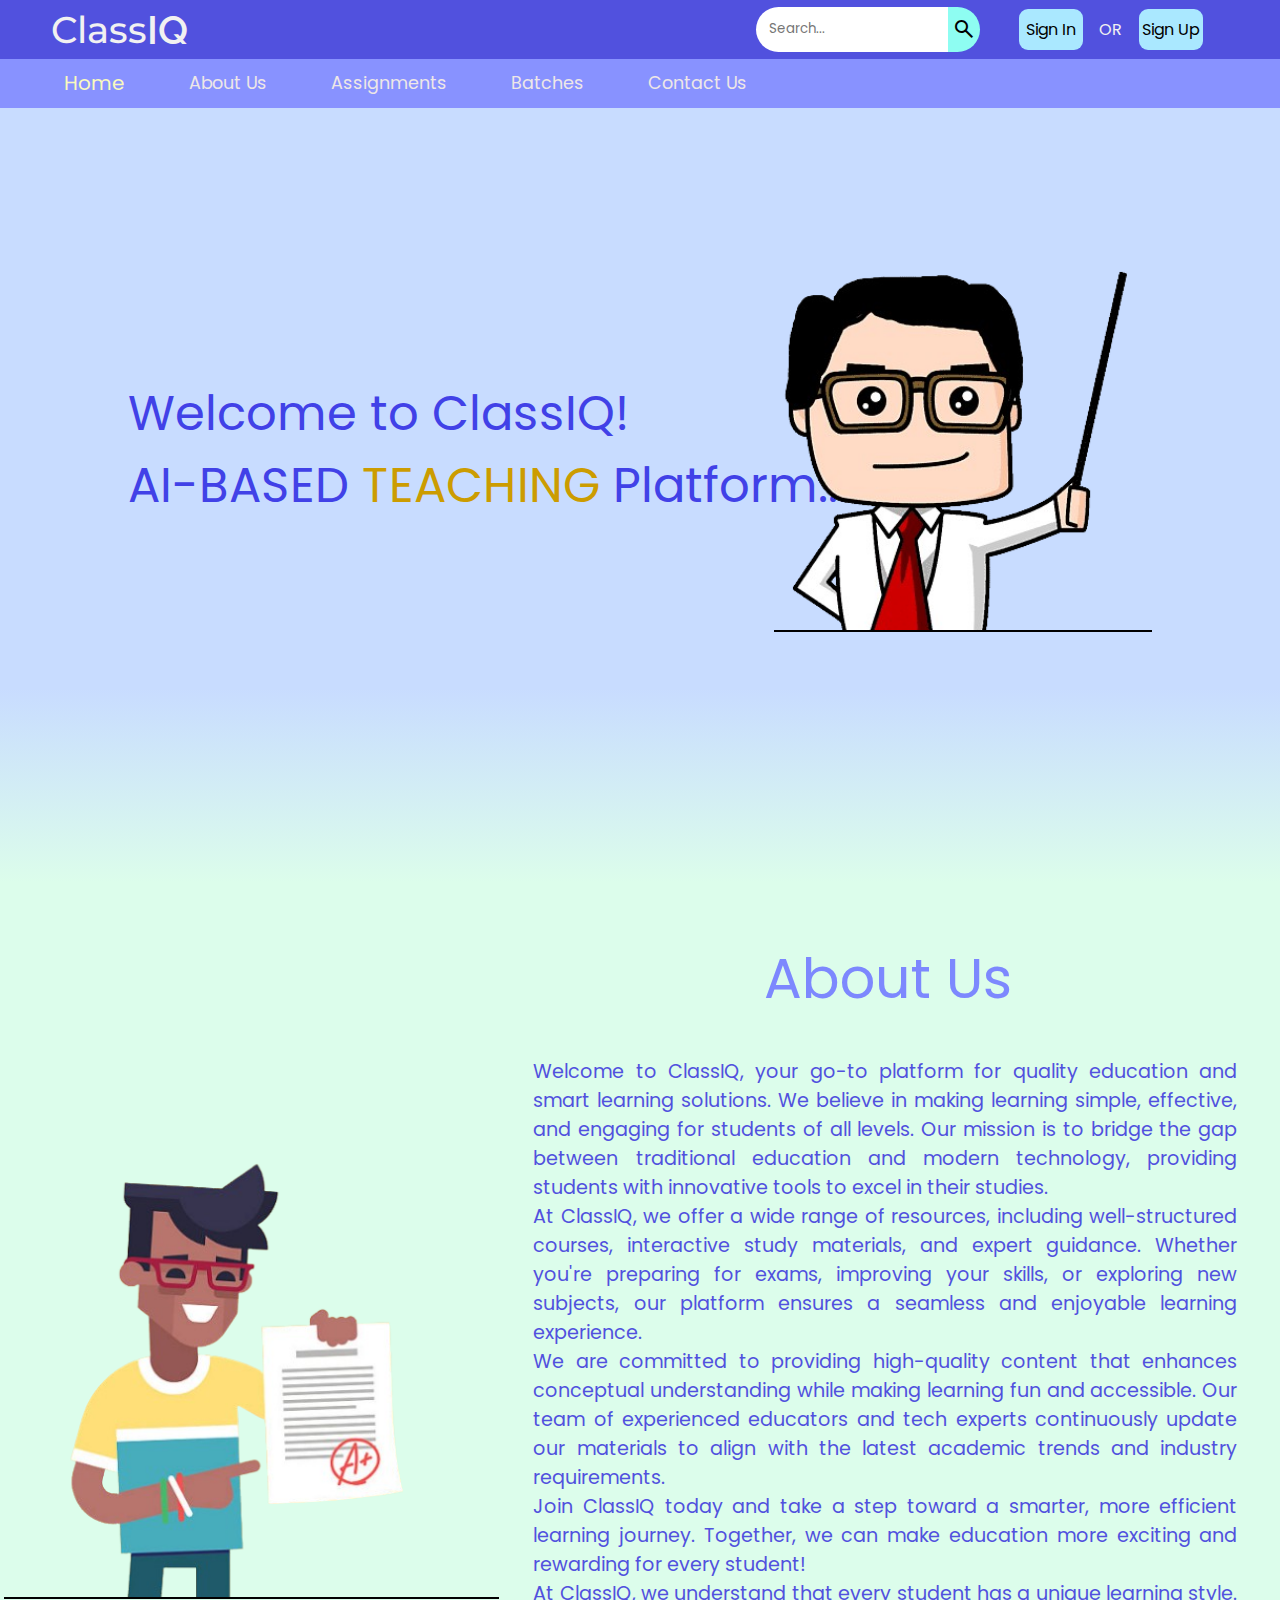
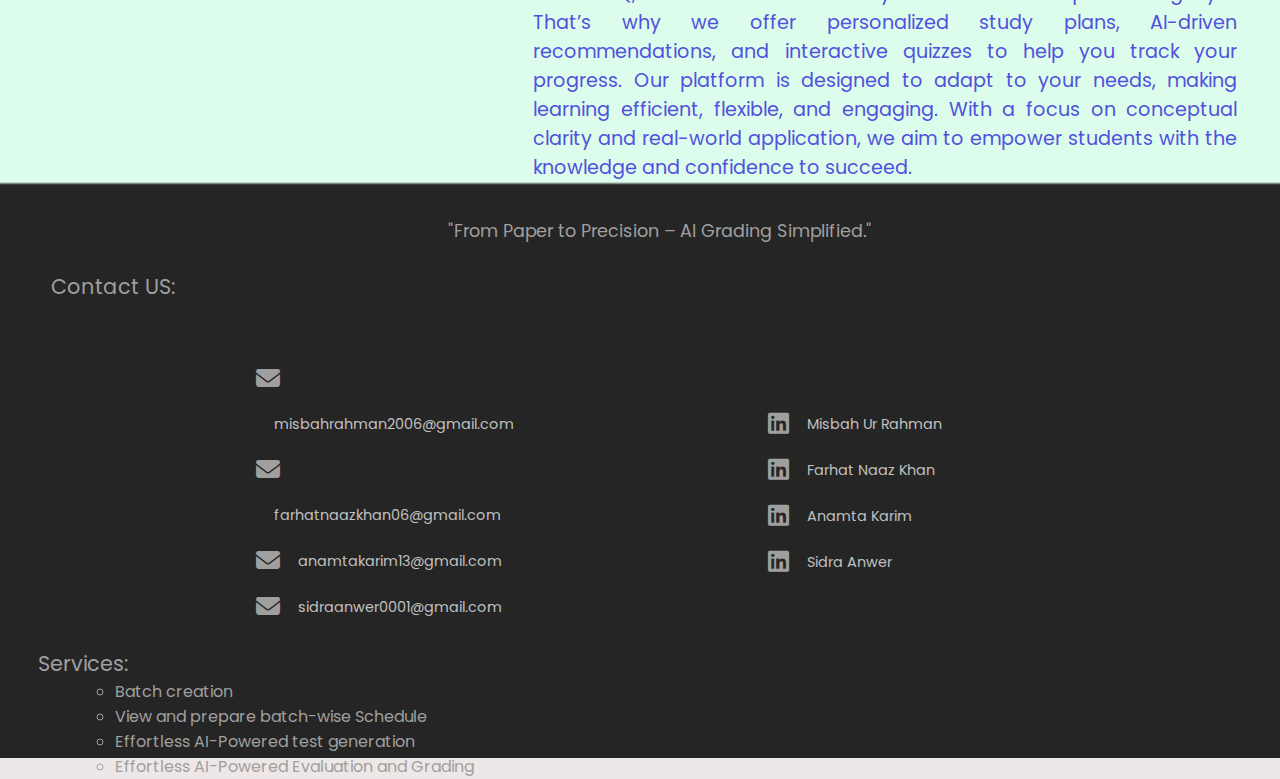
<file: index.html>
<!DOCTYPE html>
<html lang="en">
<head>
    <meta charset="UTF-8">
    <meta name="viewport" content="width=device-width, initial-scale=1.0">
    <title>ClassIQ</title>
    <link rel="stylesheet" href="home.css"> 
    
    <link rel="stylesheet" href="https://fonts.googleapis.com/css2?family=Material+Symbols+Outlined:opsz,wght,FILL,GRAD@24,400,0,0&icon_names=search" />
    <link rel="stylesheet" href="https://cdnjs.cloudflare.com/ajax/libs/font-awesome/6.4.2/css/all.min.css">

</head>
<body>
    <!-- Nav bars -->
    <div class="navbar1">
            <a href="" class="logo">
                <span class="grade">Class</span>
                <span class="iq">IQ</span>
            </a>

            <div class="part2">
                <div class="search">
                    <input class="search-box" type="search" placeholder="Search...">
                    <button class="search-icon">
                        <span class="material-symbols-outlined">search</span>
                    </button>
                </div>
                <div class="auth-buttons" id="authButtons">
                    <button class="sign"><a class="sign-anchor" href="signin.html" target="_blank">Sign In</a></button>
                    <span class="or">OR</span>
                    <button class="sign"><a class="sign-anchor" href="signup.html" target="_blank">Sign Up</a></button>
                </div>                
            </div>
    </div>

    <div class="navbar2">
        <a href="index.html" class="home-nav">Home</a>
        <a href="#aboutus" class="nav2-buttons">About Us</a>
        <a href="assignment.html" class="nav2-buttons">Assignments</a>
        <a href="batch.html" class="nav2-buttons">Batches</a>
        <a href="#footer" class="nav2-buttons">Contact Us</a>
    </div>

<!-- HERO SECTION -->

    <div class="hero-section">

        <div class="heading">
           <span class="line1"> Welcome to ClassIQ! </span>
           <span class="line2"> AI-BASED <span class="change"> TEACHING </span>      Platform... </span>
        </div>

        <div class="disp-pic"></div>
        
    </div>

    <!-- About US -->

    <div id="aboutus" class="container1">

        <div class="pic2"></div>

        <div class="abt-txt">
            <span class="about-us">About Us</span>
            <div class="abt-content">
                Welcome to ClassIQ, your go-to platform for quality education and smart learning solutions. We believe in making learning simple, effective, and engaging for students of all levels. Our mission is to bridge the gap between traditional education and modern technology, providing students with innovative tools to excel in their studies.
                <br>
                At ClassIQ, we offer a wide range of resources, including well-structured courses, interactive study materials, and expert guidance. Whether you're preparing for exams, improving your skills, or exploring new subjects, our platform ensures a seamless and enjoyable learning experience.
                <br>
                We are committed to providing high-quality content that enhances conceptual understanding while making learning fun and accessible. Our team of experienced educators and tech experts continuously update our materials to align with the latest academic trends and industry requirements.
                <br>
                Join ClassIQ today and take a step toward a smarter, more efficient learning journey. Together, we can make education more exciting and rewarding for every student!
                <br>
                At ClassIQ, we understand that every student has a unique learning style. That’s why we offer personalized study plans, AI-driven recommendations, and interactive quizzes to help you track your progress. Our platform is designed to adapt to your needs, making learning efficient, flexible, and engaging.

                With a focus on conceptual clarity and real-world application, we aim to empower students with the knowledge and confidence to succeed. 

            </div>

        </div>

    </div>

    <!-- footer -->

    <footer id="footer" class="footer">
        <span class="tagline"> "From Paper to Precision – AI Grading Simplified."</span>

        <div class="contact">
            <div class="contact-head">Contact US:</div>
            <div class="list-container">
                <ul class="emails content-list">
                    <li class="e-id"><i class="fa-solid fa-envelope fa-xl"></i><a class="email-id" href="">misbahrahman2006@gmail.com</a></li>
                    <li class="e-id"><i class="fa-solid fa-envelope fa-xl"></i><a class="email-id" href="">farhatnaazkhan06@gmail.com</a></li>
                    <li class="e-id"><i class="fa-solid fa-envelope fa-xl"></i><a class="email-id" href="">anamtakarim13@gmail.com</a></li>
                    <li class="e-id"><i class="fa-solid fa-envelope fa-xl"></i><a class="email-id" href="">sidraanwer0001@gmail.com</a></li>
                </ul>
                <ul class="linkedIN content-list">                  
                <li class="l-id"><i class="fa-brands fa-linkedin fa-xl"></i><a class="profile-link" href="https://www.linkedin.com/in/misbah-ur-rahman-0a24ba320/" target="_blank">Misbah Ur Rahman</a></li>
                    <li class="l-id"><i class="fa-brands fa-linkedin fa-xl"></i><a class="profile-link" href="https://www.linkedin.com/in/farhat-naaz-khan-255630306/" target="_blank">Farhat Naaz Khan</a></li>
                    <li class="l-id"><i class="fa-brands fa-linkedin fa-xl"></i><a class="profile-link" href="https://www.linkedin.com/in/anamta-karim/" target="_blank">Anamta Karim</a></li>
                    <li class="l-id"><i class="fa-brands fa-linkedin fa-xl"></i><a class="profile-link" href="https://www.linkedin.com/in/sidra-anwer-709a47325/" target="_blank">Sidra Anwer</a></li>
                </ul>
            </div>

            <div class="service-container">
                <span class="service-head">Services: </span>
                <ul class="services">
                    <li class="service">Batch creation</li>
                    <li class="service">View and prepare batch-wise Schedule</li>
                    <li class="service">Effortless AI-Powered test generation</li>
                    <li class="service">Effortless AI-Powered Evaluation and Grading</li>
                </ul>
            </div>

        </div>

    </footer>

    <script src="home.js"></script>
</body>
</html>
</file>
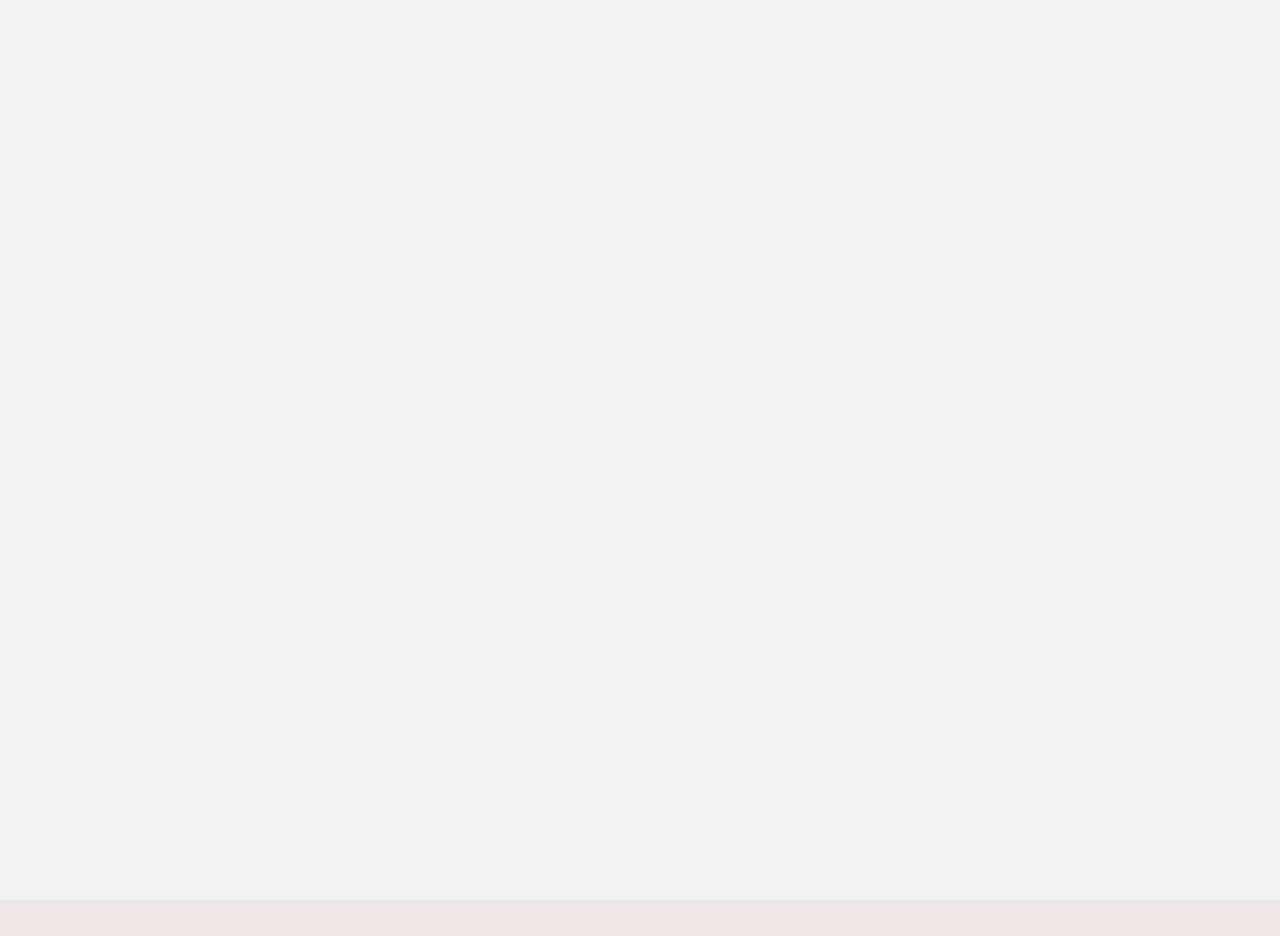
<file: signin.html>
<!DOCTYPE html>
<html lang="en">
<head>
    <meta charset="UTF-8">
    <meta name="viewport" content="width=device-width, initial-scale=1.0">
    <title>ClassIQ Sign In</title>

    <link rel="stylesheet" href="signin.css">
    <link rel="stylesheet" href="https://cdnjs.cloudflare.com/ajax/libs/font-awesome/6.4.2/css/all.min.css">

</head>
<body>
    <div class="container">
        <div class="part1">
            <div class="signin-box1">
                <div class="signin-text">Sign In</div>
                <div class="icons">
                    <a href="" class="icon">
                    <i class="fa-brands fa-google fa-2xl"></i>
                    </a>

                    <a href="" class="icon">
                    <i class="fa-brands fa-facebook fa-2xl"></i>
                    </a>

                    <a href="" class="icon">
                        <i class="fa-brands fa-linkedin-in fa-2xl"></i>
                    </a>

                    <a href="" class="icon">
                    <i class="fa-brands fa-github fa-2xl"></i>
                    </a>
                </div>

                <div class="sigin-option">
                    <span class="opt-text">or use your Sign In credentials</span>
                </div>

            </div>

            <div class="signin-box2">
                <div class="usernpw">
                    <input type="text" class="cred" placeholder="Username" required>
                    <input type="password" class="cred" placeholder="Password" required>
                </div>

                <div class="txtnbtn">
                <a href="" class="forget">Forgot password?</a>
                
                <button class="signin-btn">Sign In</button>
                </div>
            </div>
        </div>

        <div class="part2">

            <a href="index.html" class="home-icon">
                <i class="fa-solid fa-house fa-2xl"></i>
            </a>

            <span class="greet">Welcome to ClassIQ!</span>
            <div class="signup-container">
                <span class="signup-text">Don't have an account?</span>
                <button class="signup" onclick="window.location.href='signup.html'">Sign Up</button>
            </div>
        </div>
    </div>

    <script src="signin.js"></script>
</body>
</html>
</file>
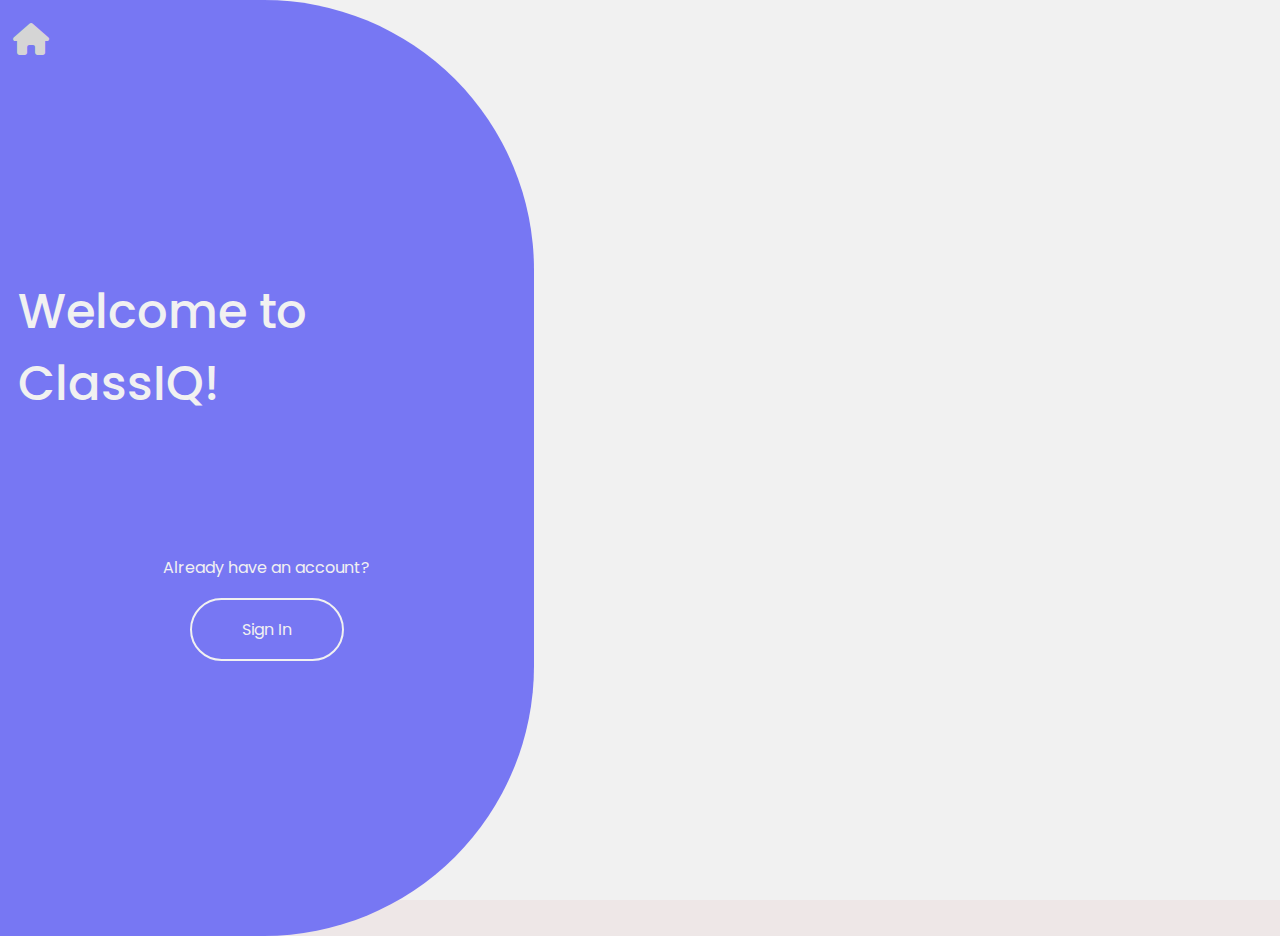
<file: signup.html>
<!DOCTYPE html>
<html lang="en">
<head>
    <meta charset="UTF-8">
    <meta name="viewport" content="width=device-width, initial-scale=1.0">
    <title>ClassIQ Sign Up</title>
    <link rel="stylesheet" href="signup.css">
    <link rel="stylesheet" href="https://cdnjs.cloudflare.com/ajax/libs/font-awesome/6.4.2/css/all.min.css">

</head>
<body>
    <div class="container">

        <div class="part1">
            <a href="index.html" class="home-icon">
                <i class="fa-solid fa-house fa-2xl"></i>
            </a>

            <span class="greet">Welcome to ClassIQ!</span>
            <div class="signin-container">
                <span class="signin-text">Already have an account?</span>
                <button class="signin" onclick="window.location.href='signin.html'">Sign In</button>
            </div>
        </div>

        <div class="part2">
                <span class="signup-text">Sign Up</span>
            
                <div class="signup-box">
                    <div class="psnl">
                        <span class="user-creds">Sign In Credentials</span>
                        <div class="username-box  cred-box">
                            <input type="text" class="first-name username cred" placeholder="First Name" required>
                            <input type="text" class="last-name username cred" placeholder="Last Name(optional)">
                        </div>
    
                        <div class="password-box cred-box">
                            <input type="password" class="password cred" placeholder="Set Password" required>
                            <input type="password" class="password cred" placeholder="Confirm Password" required>
                        </div>
                    </div>

                    <div class="contact-box">
                        <span class="contact-text">Contact Details</span>
                        <div class="emailnphno">
                            <input type="text" class="email cred" placeholder="Email" required>
                            <input type="text" class="phno cred" placeholder="Phone Number" required>
                        </div>
                    </div>

                    <div class="select-container">
                        <span class="other">Other</span>
                        <div class="gender-box">
                            <span class="gender-text">Gender: </span>
                            <div class="select-box2">
                                <select name="Gender" class="gender-select" required>
                                    <option value="">Male</option>
                                    <option value="">Female</option>
                                    <option value="">Other</option>
                                </select>
                            </div>
    
                            <div class="dob-box">
                                <span class="dob-text">D.O.B</span>
                                <input type="date" class="dob" required>
                            </div>
                            </div>
                    </div>

                    <div class="signup-btn">
                        <button class="signup">Sign Up<button>
                    </div>

                    <div class="signin-with-google">
                        <span class="or">OR</span>
                        <button class="google-sign"> 
                            <i class="fa-brands fa-google fa-l"></i>
                             Sign Up with Google</button>
                    </div>
                </div>
            </div>
    </div>

    <script src="signup.js"></script>
</body>
</html>
</file>
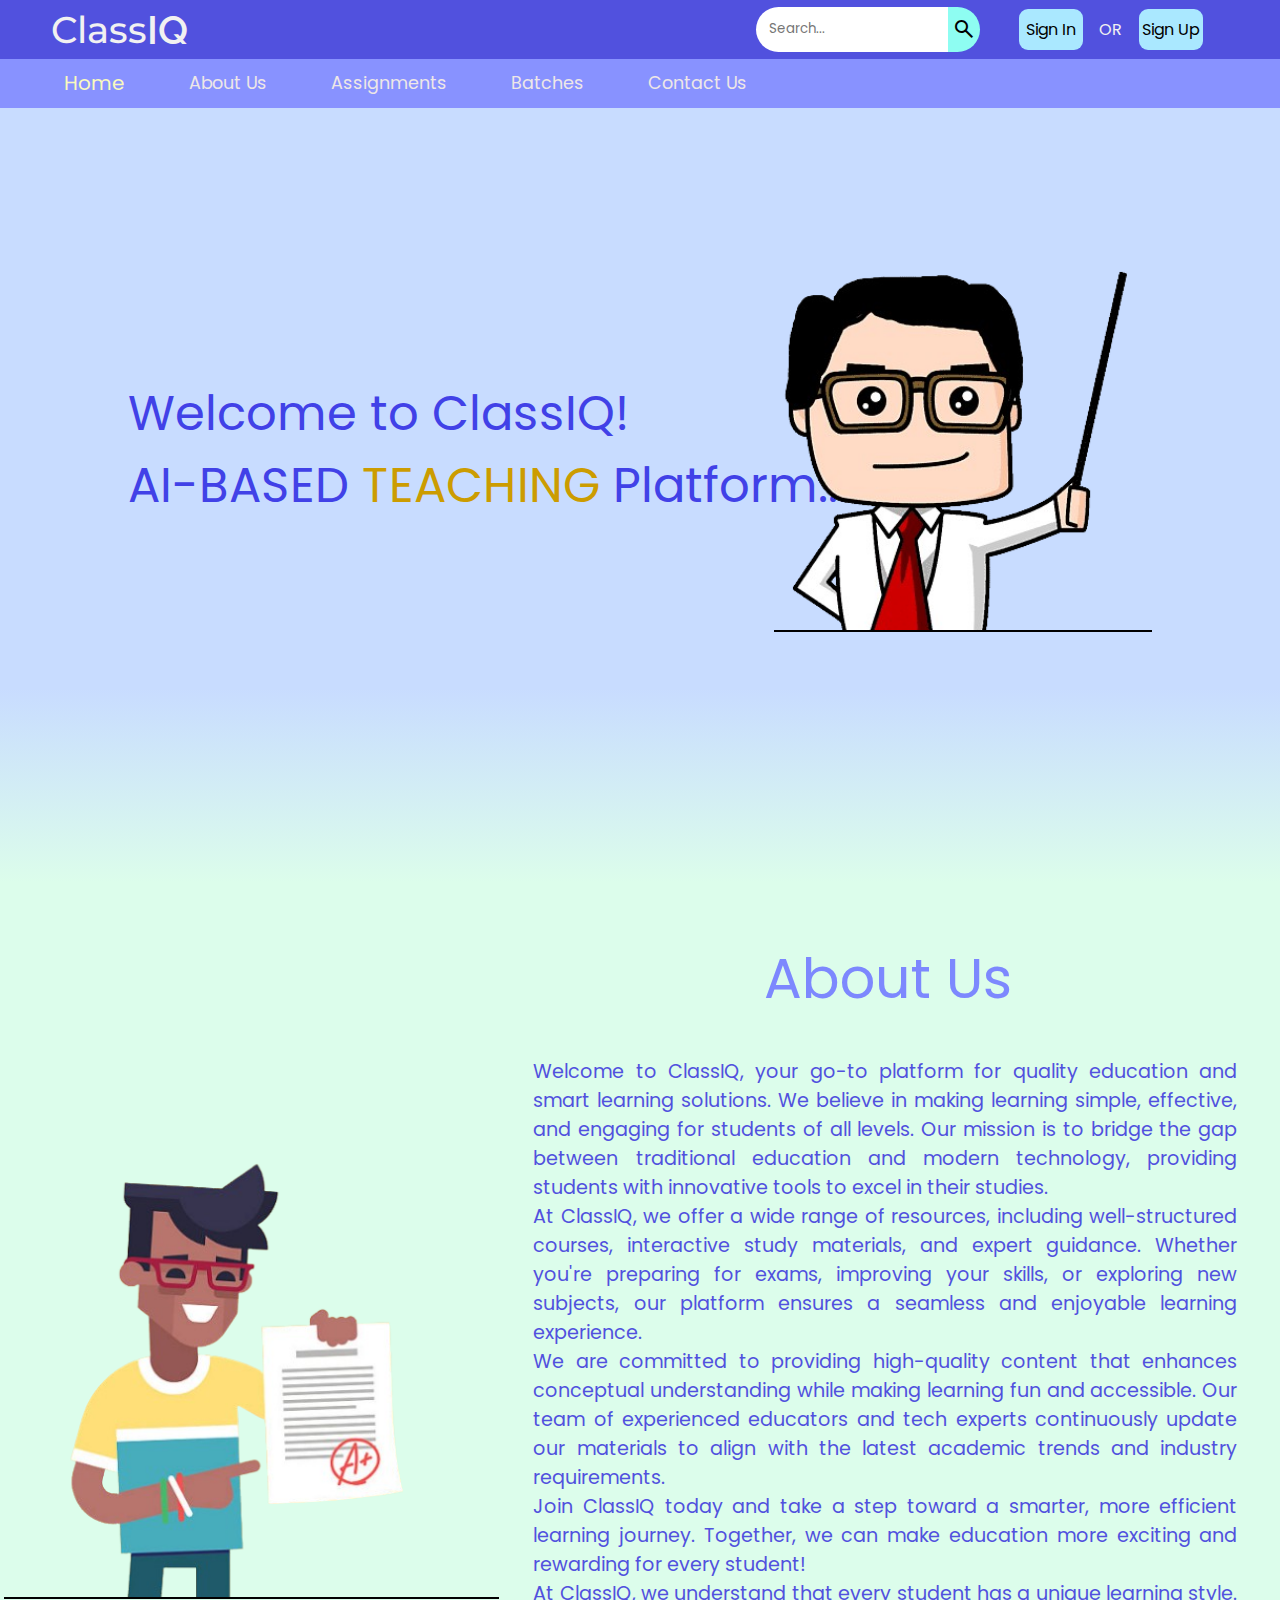
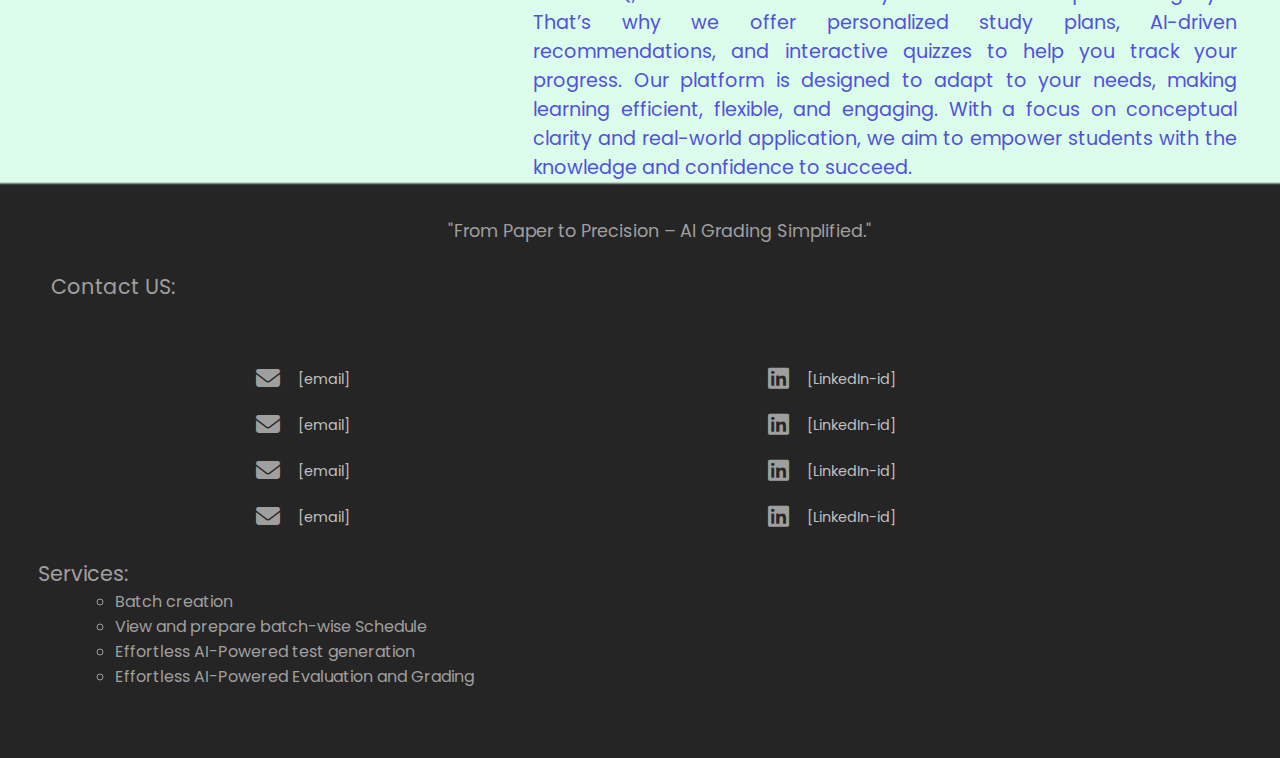
<file: Soln_challenge/home.html>
<!DOCTYPE html>
<html lang="en">
<head>
    <meta charset="UTF-8">
    <meta name="viewport" content="width=device-width, initial-scale=1.0">
    <title>ClassIQ</title>
    <link rel="stylesheet" href="home.css"> 
    
    <link rel="stylesheet" href="https://fonts.googleapis.com/css2?family=Material+Symbols+Outlined:opsz,wght,FILL,GRAD@24,400,0,0&icon_names=search" />
    <link rel="stylesheet" href="https://cdnjs.cloudflare.com/ajax/libs/font-awesome/6.4.2/css/all.min.css">

</head>
<body>
    <!-- Nav bars -->
    <div class="navbar1">
            <a href="" class="logo">
                <span class="grade">Class</span>
                <span class="iq">IQ</span>
            </a>

            <div class="part2">
                <div class="search">
                    <input class="search-box" type="search" placeholder="Search...">
                    <button class="search-icon">
                        <span class="material-symbols-outlined">search</span>
                    </button>
                </div>
                <div class="auth-buttons" id="authButtons">
                    <button class="sign"><a class="sign-anchor" href="signin.html" target="_blank">Sign In</a></button>
                    <span class="or">OR</span>
                    <button class="sign"><a class="sign-anchor" href="signup.html" target="_blank">Sign Up</a></button>
                </div>                
            </div>
    </div>

    <div class="navbar2">
        <a href="home.html" class="home-nav">Home</a>
        <a href="home.html#aboutus" class="nav2-buttons">About Us</a>
        <a href="assignment.html" class="nav2-buttons">Assignments</a>
        <a href="batch.html" class="nav2-buttons">Batches</a>
        <a href="#footer" class="nav2-buttons">Contact Us</a>
    </div>

<!-- HERO SECTION -->

    <div class="hero-section">

        <div class="heading">
           <span class="line1"> Welcome to ClassIQ! </span>
           <span class="line2"> AI-BASED <span class="change"> TEACHING </span>      Platform... </span>
        </div>

        <div class="disp-pic"></div>
        
    </div>

    <!-- About US -->

    <div id="aboutus" class="container1">

        <div class="pic2"></div>

        <div class="abt-txt">
            <span class="about-us">About Us</span>
            <div class="abt-content">
                Welcome to ClassIQ, your go-to platform for quality education and smart learning solutions. We believe in making learning simple, effective, and engaging for students of all levels. Our mission is to bridge the gap between traditional education and modern technology, providing students with innovative tools to excel in their studies.
                <br>
                At ClassIQ, we offer a wide range of resources, including well-structured courses, interactive study materials, and expert guidance. Whether you're preparing for exams, improving your skills, or exploring new subjects, our platform ensures a seamless and enjoyable learning experience.
                <br>
                We are committed to providing high-quality content that enhances conceptual understanding while making learning fun and accessible. Our team of experienced educators and tech experts continuously update our materials to align with the latest academic trends and industry requirements.
                <br>
                Join ClassIQ today and take a step toward a smarter, more efficient learning journey. Together, we can make education more exciting and rewarding for every student!
                <br>
                At ClassIQ, we understand that every student has a unique learning style. That’s why we offer personalized study plans, AI-driven recommendations, and interactive quizzes to help you track your progress. Our platform is designed to adapt to your needs, making learning efficient, flexible, and engaging.

                With a focus on conceptual clarity and real-world application, we aim to empower students with the knowledge and confidence to succeed. 

            </div>

        </div>

    </div>

    <!-- footer -->

    <footer id="footer" class="footer">
        <span class="tagline"> "From Paper to Precision – AI Grading Simplified."</span>

        <div class="contact">
            <div class="contact-head">Contact US:</div>
            <div class="list-container">
                <ul class="emails content-list">
                    <li class="e-id"><i class="fa-solid fa-envelope fa-xl"></i><a class="email-id" href="">[email]</a></li>
                    <li class="e-id"><i class="fa-solid fa-envelope fa-xl"></i><a class="email-id" href="">[email]</a></li>
                    <li class="e-id"><i class="fa-solid fa-envelope fa-xl"></i><a class="email-id" href="">[email]</a></li>
                    <li class="e-id"><i class="fa-solid fa-envelope fa-xl"></i><a class="email-id" href="">[email]</a></li>
                </ul>
    
                <ul class="linkedIN content-list">
                    <li class="l-id"><i class="fa-brands fa-linkedin fa-xl"></i><a class="profile-link" href="" target="_blank">[LinkedIn-id]</a></li>
                    <li class="l-id"><i class="fa-brands fa-linkedin fa-xl"></i><a class="profile-link" href="" target="_blank">[LinkedIn-id]</a></li>
                    <li class="l-id"><i class="fa-brands fa-linkedin fa-xl"></i><a class="profile-link" href="" target="_blank">[LinkedIn-id]</a></li>
                    <li class="l-id"><i class="fa-brands fa-linkedin fa-xl"></i><a class="profile-link" href="" target="_blank">[LinkedIn-id]</a></li>
                </ul>
            </div>

            <div class="service-container">
                <span class="service-head">Services: </span>
                <ul class="services">
                    <li class="service">Batch creation</li>
                    <li class="service">View and prepare batch-wise Schedule</li>
                    <li class="service">Effortless AI-Powered test generation</li>
                    <li class="service">Effortless AI-Powered Evaluation and Grading</li>
                </ul>
            </div>

        </div>

    </footer>

    <script src="home.js"></script>
</body>
</html>
</file>
<file: home.css>
@import url('https://fonts.googleapis.com/css2?family=DynaPuff:wght@400..700&family=Julius+Sans+One&family=Knewave&family=Lato:ital,wght@0,100;0,300;0,400;0,700;0,900;1,100;1,300;1,400;1,700;1,900&family=Poppins:ital,wght@0,100;0,200;0,300;0,400;0,500;0,600;0,700;0,800;0,900;1,100;1,200;1,300;1,400;1,500;1,600;1,700;1,800;1,900&display=swap');

@import url('https://fonts.googleapis.com/css2?family=DynaPuff:wght@400..700&family=Julius+Sans+One&family=Knewave&family=Lato:ital,wght@0,100;0,300;0,400;0,700;0,900;1,100;1,300;1,400;1,700;1,900&family=Montserrat:ital,wght@0,100..900;1,100..900&family=Poppins:ital,wght@0,100;0,200;0,300;0,400;0,500;0,600;0,700;0,800;0,900;1,100;1,200;1,300;1,400;1,500;1,600;1,700;1,800;1,900&display=swap');

@import url('https://fonts.googleapis.com/css2?family=DynaPuff:wght@400..700&family=Julius+Sans+One&family=Knewave&family=Lato:ital,wght@0,100;0,300;0,400;0,700;0,900;1,100;1,300;1,400;1,700;1,900&family=Montserrat:ital,wght@0,100..900;1,100..900&family=Poppins:ital,wght@0,100;0,200;0,300;0,400;0,500;0,600;0,700;0,800;0,900;1,100;1,200;1,300;1,400;1,500;1,600;1,700;1,800;1,900&family=Raleway:ital,wght@0,100..900;1,100..900&display=swap');

head, body {
    height: 100vh;
    overflow-x: hidden;
}

body {
    background-color: #eee7e7;
}

* {
    padding: 0%;
    margin: 0%;
    font-family: "poppins";
    scroll-behavior: smooth;
}

/* navbar1 */

.navbar1 {
    width: 100vw;
    height: 6.5vh;
    background-color: #5151de;
    display: flex;
    align-items: center;  
    justify-content: space-between;
}

a {
    text-decoration: none;
}

.grade, .iq {
    font-size: 2.3em;
    color: #f1f1f1;

}

.grade {
    font-family: "Montserrat";
    font-weight: 500;
}

.iq {
    font-size: 2.5em;
    font-family: "Raleway";
    font-weight: 600;
}

.logo {
    display: flex;
    align-items: center;
    justify-content: center;
    padding-left: 1vw;
    margin-left: 3vw;
}

.part2 {
    position: relative;
    right: 5vw;
    display: flex;
    align-items: center;
    /* background-color: #fff; */
}

.search {
    display: flex;
    align-items: center;
    margin-right: 2vw;
}

.search-box {
    width: 15vw;
    height: 5vh;
    border-radius: 3vh;
    border-top-right-radius: 0%;
    border-bottom-right-radius: 0%;
    padding-left: 1vw;
    border: none;
    transition: all 0.5s ease-in-out;
}

.search-box:hover {
    width: 25vw;
}

.search-icon {
    width: 2.5vw;
    height: 5vh;
    background-color: #ffffff;
    border: none;
    border-top-right-radius: 3vh;
    border-bottom-right-radius: 3vh;
    display: flex;
    align-items: center;
    justify-content: center;
    background-color: #8efdf2;
}

.search-icon:hover {
    background-color: #a7eaf3;
}

.or {
    color: #f1f1f1;
}

.sign {
    border: none;
    margin: 1vw;
    height: 4.5vh;
    width: 5vw;
    border-radius: 1vh;
    background-color: #aae8ff;
    color: #010101;
    font-size: 1em;
}

.sign:hover {
    background-color: #89efe5;
}

.sign-anchor {
    color: #010101;
}

.signed-in-box {
    height: 6.5vh;
    color: #f1f1f1;
    display: flex;
    align-items: center;
    justify-content: center;
    flex-direction: column;
}

.signed-in-line1 {
    font-size: 0.9em;
}

.signed-in-line2 {
    font-size: 1.2em;
}

/* navbar2 */

.navbar2 {
    width: 100vw;
    height: 5.5vh;
    background-color: #8892ff;
    display: flex;
    align-items: center;
    /* justify-content: space-around; */
    gap: 5vw;
    padding-left: 5vw;
}

.nav2-buttons {
    color: #eee7e7;
    font-size: 1.1em;
    transition: all 0.5s ease-in-out;
}

.home-nav {
    color: #f9f9be;
    font-size: 1.25em;
}

.nav2-buttons:hover {
    font-size: 1.25em;
    color: #f9f9be;
}

/* hero section */

.hero-section {
    height: 86vh;
    width: 100vw;
    background: linear-gradient(to bottom, #c8dcff 0%, #c8dcff 75%, #dcfdeb 100%);
}

.heading {
    display: flex;
    flex-direction: column;
    font-size: 3em;
    font-weight: 400;
    color: #4141e7;
    font-family: sans-serif;
    position: relative;
    left: 10vw;
    top: 30vh;
}

.change {
    display: inline-block;
    font-size: 3rem;
    font-weight: 400;
    color: #cc9c00;
    transition: opacity 0.5s ease-in-out;
    min-width: 16vw;
    text-align: center;
}

.disp-pic {
    background: url("teacher-removebg-preview.png");
    background-size: cover;
    border-bottom: 0.3vh double black;
    height: 42vh;
    width: 42vh;
    /* border-radius: 50%; */
    position: absolute;
    right: 10vw;
}

/* About US */

.container1 {
    width: 100vw;
    height: 100vh;
    background: #dcfdeb;
    display: flex;
    justify-content: space-around;
    align-items: center;
}

.abt-txt {
    height: 100vh;
    width: 60vw;
    /* position: relative; */
    left: 40vw;
}

.about-us {
    color: #7d88fe;
    font-weight: 400;
    font-size: 3.5em;
    position: relative;
    left: 20vw;
    top: 6vh;
    transition: all 1s ease-in-out;
}

.about-us:hover {
    color: #5151de;
}

.abt-content {
    color: #5151de;
    font-size: 1.2em;
    width: 55vw;
    height: 70vh;
    margin-top: 10vh;
    text-align: justify;
    margin-left: 2vw;
}

.pic2 {
    position: relative;
    top: 2vh;
    height: 55vh;
    width: 55vh;
    background-image: url("student.png");
    background-size: cover;
    border-bottom: 0.3vh solid #010101;
}

/* footer */

.footer {
    height: 60vh;
    width: 100vw;
    border: none;
    background: linear-gradient(to bottom, #dcfdeb 0%,#252525 0.5%, #252525 100%);
    padding-top: 4vh;
    /* display: flex; */
    color: #a09f9f;
}

.tagline {
    font-size: 1.1em;
    margin-left: 35vw;
    height: fit-content;
    width: fit-content;
}

.contact-head {
    margin-top: 3vh;
    margin-left: 4vw;
    font-size: 1.3em;
    width: fit-content;
}

.list-container {
    display: flex;
    align-items: center;
    justify-content: space-evenly;
}

.content-list {
    height: max-content;
    width: 20vw;
    list-style: none;
    margin-top: 6vh;
    line-height: 5vh;
}

.fa-envelope:hover {
    color: #ffd3cd;
}

.fa-linkedin:hover {
    color: #95bee7;
}

.email-id, .profile-link {
    color: #c0c0c0;
    margin-left: 2vh;
    font-size: 0.9em;
}

.service-container {
    margin-top: 2vh;
    margin-left: 3vw;
}

.service-head {
    font-size: 1.3em;
}

.services {
    margin-left: 6vw;
    list-style: circle;
}
</file>
<file: signin.css>
@import url('https://fonts.googleapis.com/css2?family=DynaPuff:wght@400..700&family=Julius+Sans+One&family=Knewave&family=Lato:ital,wght@0,100;0,300;0,400;0,700;0,900;1,100;1,300;1,400;1,700;1,900&family=Poppins:ital,wght@0,100;0,200;0,300;0,400;0,500;0,600;0,700;0,800;0,900;1,100;1,200;1,300;1,400;1,500;1,600;1,700;1,800;1,900&display=swap');

@import url('https://fonts.googleapis.com/css2?family=DynaPuff:wght@400..700&family=Julius+Sans+One&family=Knewave&family=Lato:ital,wght@0,100;0,300;0,400;0,700;0,900;1,100;1,300;1,400;1,700;1,900&family=Montserrat:ital,wght@0,100..900;1,100..900&family=Poppins:ital,wght@0,100;0,200;0,300;0,400;0,500;0,600;0,700;0,800;0,900;1,100;1,200;1,300;1,400;1,500;1,600;1,700;1,800;1,900&display=swap');

@import url('https://fonts.googleapis.com/css2?family=DynaPuff:wght@400..700&family=Julius+Sans+One&family=Knewave&family=Lato:ital,wght@0,100;0,300;0,400;0,700;0,900;1,100;1,300;1,400;1,700;1,900&family=Montserrat:ital,wght@0,100..900;1,100..900&family=Poppins:ital,wght@0,100;0,200;0,300;0,400;0,500;0,600;0,700;0,800;0,900;1,100;1,200;1,300;1,400;1,500;1,600;1,700;1,800;1,900&family=Raleway:ital,wght@0,100..900;1,100..900&display=swap');

head, body {
    height: 100vh;
    overflow: hidden;
}

body {
    background-color: #eee7e7;
}

* {
    padding: 0%;
    margin: 0%;
    font-family: "poppins";
    scroll-behavior: smooth;
}

.container {
    height: 100vh;
    width: 100vw;
    background-color: #f1f1f1;
    display: flex;
}

.part1 {
    height: 100vh;
    width: 60vw;
    /* background-color: aquamarine; */
    display: flex;
    align-items: center;
    justify-content: center;
    flex-direction: column;
    transform: translate(-100%);
    animation: slide-left 1s ease-out forwards 0.5s;
}

@keyframes slide-left {
    to {
        transform: translateX(0%);
    }
}

.signin-box1 {
    display: flex;
    flex-direction: column;
    justify-content: space-evenly;
    align-items: center;
    height: 30vh;
    gap: 4vh;
}

.signin-text {
    font-size: 3em;
    font-weight: 600;
    color: #111111;
}

.icons {
    display: flex;
    align-items: center;
    justify-content: space-evenly;
    width: 20vw;
}

.icon {
    display: flex;
    justify-content: center;
    align-items: center;
    text-decoration: none;
    color: #222222;
}

.icon:hover {
    color: #330080;
}

.opt-text {
    color: #333;
    font-weight: 300;

}

/* box2 */

.signin-box2 {
    background-color: #edecec;
    height: 65vh;
    width: 30vw;
    border: none;
    border-radius: 5vh;
    display: flex;
    justify-content: center;
    align-items: center;
    flex-direction: column;
}

.usernpw {
    display: flex;
    align-items: center;
    justify-content: space-between;
    gap: 3vh;
    flex-direction: column;
    margin-bottom: 1vh;
}

.cred {
    width: 20vw;
    height: 7vh;
    border-radius: 2vh;
    border: 0.1vh solid #e5cbff;
    text-align: center;
    background-color: #ffffff;
    font-weight: 500;
}

.txtnbtn {
    display: flex;
    align-items: center;
    justify-content: space-between;
    flex-direction: column;
    gap: 4vh;
}

.forget {
    color: #481a80;
    text-decoration: none;
}

.signin-btn {
    height: 7vh;
    width: 12vw;
    border-radius: 5vh;
    border: none;
    background-color: #7777f3;
    color: #f1f1f1;
    font-size: 1em;
    transition: all 0.5s ease-in-out;

}

.signin-btn:hover {
    background-color: #f1f1f1;
    color: #7777f3;
    border: 0.2vh solid #7777f3;
}

/* part2 */

.part2 {
    height: 100vh;
    width: 40vw;
    background-color: #7777f3;
    border-radius: 30vh;
    border-top-right-radius: 0%;
    border-bottom-right-radius: 0%;
    display: flex;
    align-items: center;
    justify-content: center;
    color: #f1f1f1;
    flex-direction: column;
    gap: 15vh;
    padding: 2vh;
    transform: translateX(100vw);
    animation: slide 1s ease-out forwards;
}

@keyframes slide {
    to {
        transform: translateX(0vw);
    }
    
}

.home-icon {
    color: #d5d5d5;
    text-decoration: none;
    position: absolute;
    right: 2vw;
    top: 3vh;
}

.home-icon:hover {
    color: #f1f1f1;
}

.greet {
    font-size: 3em;
    font-weight: 500;
}

.signup-text {
    color: #dbd9d9;
}

.signup-container {
    display: flex;
    flex-direction: column;
    align-items: center;
    justify-content: center;
    gap: 2vh;
}

.signup {
    background-color: transparent;
    border: 2px solid #f1f1f1;
    height: 7vh;
    width: 12vw;
    border-radius: 5vh;
    color: #f1f1f1;
    transition: all 0.5s ease-in-out;
    font-size: 1em;
}

.signup:hover {
    background-color: #685aac;
}
</file>
<file: signup.css>
@import url('https://fonts.googleapis.com/css2?family=DynaPuff:wght@400..700&family=Julius+Sans+One&family=Knewave&family=Lato:ital,wght@0,100;0,300;0,400;0,700;0,900;1,100;1,300;1,400;1,700;1,900&family=Poppins:ital,wght@0,100;0,200;0,300;0,400;0,500;0,600;0,700;0,800;0,900;1,100;1,200;1,300;1,400;1,500;1,600;1,700;1,800;1,900&display=swap');

@import url('https://fonts.googleapis.com/css2?family=DynaPuff:wght@400..700&family=Julius+Sans+One&family=Knewave&family=Lato:ital,wght@0,100;0,300;0,400;0,700;0,900;1,100;1,300;1,400;1,700;1,900&family=Montserrat:ital,wght@0,100..900;1,100..900&family=Poppins:ital,wght@0,100;0,200;0,300;0,400;0,500;0,600;0,700;0,800;0,900;1,100;1,200;1,300;1,400;1,500;1,600;1,700;1,800;1,900&display=swap');

@import url('https://fonts.googleapis.com/css2?family=DynaPuff:wght@400..700&family=Julius+Sans+One&family=Knewave&family=Lato:ital,wght@0,100;0,300;0,400;0,700;0,900;1,100;1,300;1,400;1,700;1,900&family=Montserrat:ital,wght@0,100..900;1,100..900&family=Poppins:ital,wght@0,100;0,200;0,300;0,400;0,500;0,600;0,700;0,800;0,900;1,100;1,200;1,300;1,400;1,500;1,600;1,700;1,800;1,900&family=Raleway:ital,wght@0,100..900;1,100..900&display=swap');

head, body {
    height: 100vh;
    overflow: hidden;
}

body {
    background-color: #eee7e7;
}

* {
    padding: 0%;
    margin: 0%;
    font-family: "poppins";
    scroll-behavior: smooth;
}

.container {
    height: 100vh;
    width: 100vw;
    background-color: #f1f1f1;
    display: flex;
}

.part1 {
    height: 100vh;
    width: 40vw;
    background-color: #7777f3;
    border-radius: 30vh;
    border-top-left-radius: 0%;
    border-bottom-left-radius: 0%;
    display: flex;
    align-items: center;
    justify-content: center;
    color: #f1f1f1;
    flex-direction: column;
    gap: 15vh;
    padding: 2vh;
    animation: slide 1s ease-out forwards;
}

@keyframes slide {
    from {
        transform: translateX(-100%);
    }
    
    to {
        transform: translateX(0%);
    }
    
}

.home-icon {
    color: #d5d5d5;
    text-decoration: none;
    position: absolute;
    left: 1vw;
    top: 3vh;
}

.home-icon:hover {
    color: #f1f1f1;
}

.greet {
    font-size: 3em;
    font-weight: 500;
}

.signin-anchor {
    color: #dbd9d9;
    text-decoration: none;
}

.signin-container {
    display: flex;
    flex-direction: column;
    align-items: center;
    justify-content: center;
    gap: 2vh;
}

.signin {
    background-color: transparent;
    border: 2px solid #f1f1f1;
    height: 7vh;
    width: 12vw;
    border-radius: 5vh;
    color: #f1f1f1;
    transition: all 0.5s ease-in-out;
    font-size: 1em;
}

.signin:hover {
    background-color: #685aac;
}

/* part2 */

.part2 {
    /* background-color: #b1b1b1; */
    height: 100vh;
    width: 60vw;
    display: flex;
    align-items: center;
    justify-content: center;
    flex-direction: column;
    transform: translateX(100vw);
    animation: slide-left 1s ease-out forwards 0.5s;
}

@keyframes slide-left {
    to {
        transform: translateX(0vw);
    }
    
}

.signup-text {
    color: #111111;
    font-size: 2.6em;
    font-weight: 600;
}

.signup-box {
    margin-top: 2vh;
    background-color: #edecec;
    height: 80vh;
    width: 50vw;
    border: none;
    border-radius: 5vh;
    display: flex;
    justify-content: center;
    align-items: center;
    flex-direction: column;
}

.cred {
    width: 15vw;
    height: 5vh;
    border-radius: 2vh;
    text-align: center;
    background-color: #ffffff;
    font-weight: 500;
    border: 0.1vh solid #111111;
}

.cred-box {
    display: flex;
    align-items: center;
    justify-content: space-between;
    gap: 5vw;
}

.username {
    margin-bottom: 2vh;
    margin-top: 2vh;

}

.user-creds, .contact-text, .other {
    font-size: 1.7em;
    color: #7777f3;
    font-weight: 500;
}

.contact-box {
    text-align: left;
    display: flex;
    justify-content: space-between;
    flex-direction: column;
    margin-top: 2vh;
}
.emailnphno {
    display: flex;
    justify-content: center;
    align-items: center;
    gap: 5vw;
}


.select-container {
    display: flex;
    justify-content: space-between;
    flex-direction: column;
    margin-top: 3vh;
}

.select-box2 {
    display: flex;
    justify-content: space-between;
    align-items: center;
}

.dob-box, .gender-box {
    display: flex;
    align-items: center;
    justify-content: center;
    gap: 1vw;
}

.dob {
    display: flex;
    align-items: center;
    justify-content: center;
    padding: 0.5vh;
    height: 4vh;
    border-radius: 1vh;
    border: 0.1vw solid #111111;
}

.dob, .gender-select {
    color: #5e5d5d;
    font-weight: 500;
}

.dob-box {
    margin-left: 10vw;
}

.gender-text {
    font-size: 1.1em;
    font-weight: 300;
}

.gender-select {
    height: 4vh;
    width: 6vw;
    border: 0.1vh solid #111111;
    border-radius: 1vh;
    color: #5e5d5d;
    font-size: 0.9em;
    text-align: center;
    font-weight: 500;
}

.signin-with-google {
    display: flex;
    align-items: center;
    justify-content: center;
    flex-direction: column;
    margin-top: 3vh;
}

.google-sign {
    display: flex;
    align-items: center;
    justify-content: center;
    height: 5vh;
    font-size: 1.1em;
    background-color: #f5f5f5;
    /* border: none; */
    border: 0.2vh solid #222222;
    margin-top: 2vh;
    padding: 1.1vh;
    gap: 1vw;
    font-weight: 500;
    color: #5e5d5d;
    border-radius: 1vh;
}

.google-sign:hover {
    color: #222222;
}

.or {
    font-size: 1.4em;
    font-weight: 500;
}

.fa-xl {
    color: rgb(65, 65, 65);
}

.signup {
    height: 7vh;
    width: 12vw;
    border-radius: 5vh;
    border: none;
    background-color: #7777f3;
    color: #f1f1f1;
    font-size: 1em;
    transition: all 0.5s ease-in-out;
    margin-top: 3vh;
}

.signup:hover {
    background-color: #f1f1f1;
    border: 0.2vh solid #7777f3;
    color: #7777f3;
}
</file>
<file: Soln_challenge/home.css>
@import url('https://fonts.googleapis.com/css2?family=DynaPuff:wght@400..700&family=Julius+Sans+One&family=Knewave&family=Lato:ital,wght@0,100;0,300;0,400;0,700;0,900;1,100;1,300;1,400;1,700;1,900&family=Poppins:ital,wght@0,100;0,200;0,300;0,400;0,500;0,600;0,700;0,800;0,900;1,100;1,200;1,300;1,400;1,500;1,600;1,700;1,800;1,900&display=swap');

@import url('https://fonts.googleapis.com/css2?family=DynaPuff:wght@400..700&family=Julius+Sans+One&family=Knewave&family=Lato:ital,wght@0,100;0,300;0,400;0,700;0,900;1,100;1,300;1,400;1,700;1,900&family=Montserrat:ital,wght@0,100..900;1,100..900&family=Poppins:ital,wght@0,100;0,200;0,300;0,400;0,500;0,600;0,700;0,800;0,900;1,100;1,200;1,300;1,400;1,500;1,600;1,700;1,800;1,900&display=swap');

@import url('https://fonts.googleapis.com/css2?family=DynaPuff:wght@400..700&family=Julius+Sans+One&family=Knewave&family=Lato:ital,wght@0,100;0,300;0,400;0,700;0,900;1,100;1,300;1,400;1,700;1,900&family=Montserrat:ital,wght@0,100..900;1,100..900&family=Poppins:ital,wght@0,100;0,200;0,300;0,400;0,500;0,600;0,700;0,800;0,900;1,100;1,200;1,300;1,400;1,500;1,600;1,700;1,800;1,900&family=Raleway:ital,wght@0,100..900;1,100..900&display=swap');

head, body {
    height: 100vh;
    overflow-x: hidden;
}

body {
    background-color: #eee7e7;
}

* {
    padding: 0%;
    margin: 0%;
    font-family: "poppins";
    scroll-behavior: smooth;
}

/* navbar1 */

.navbar1 {
    width: 100vw;
    height: 6.5vh;
    background-color: #5151de;
    display: flex;
    align-items: center;  
    justify-content: space-between;
}

a {
    text-decoration: none;
}

.grade, .iq {
    font-size: 2.3em;
    color: #f1f1f1;

}

.grade {
    font-family: "Montserrat";
    font-weight: 500;
}

.iq {
    font-size: 2.5em;
    font-family: "Raleway";
    font-weight: 600;
}

.logo {
    display: flex;
    align-items: center;
    justify-content: center;
    padding-left: 1vw;
    margin-left: 3vw;
}

.part2 {
    position: relative;
    right: 5vw;
    display: flex;
    align-items: center;
    /* background-color: #fff; */
}

.search {
    display: flex;
    align-items: center;
    margin-right: 2vw;
}

.search-box {
    width: 15vw;
    height: 5vh;
    border-radius: 3vh;
    border-top-right-radius: 0%;
    border-bottom-right-radius: 0%;
    padding-left: 1vw;
    border: none;
    transition: all 0.5s ease-in-out;
}

.search-box:hover {
    width: 25vw;
}

.search-icon {
    width: 2.5vw;
    height: 5vh;
    background-color: #ffffff;
    border: none;
    border-top-right-radius: 3vh;
    border-bottom-right-radius: 3vh;
    display: flex;
    align-items: center;
    justify-content: center;
    background-color: #8efdf2;
}

.search-icon:hover {
    background-color: #a7eaf3;
}

.or {
    color: #f1f1f1;
}

.sign {
    border: none;
    margin: 1vw;
    height: 4.5vh;
    width: 5vw;
    border-radius: 1vh;
    background-color: #aae8ff;
    color: #010101;
    font-size: 1em;
}

.sign:hover {
    background-color: #89efe5;
}

.sign-anchor {
    color: #010101;
}

.signed-in-box {
    height: 6.5vh;
    color: #f1f1f1;
    display: flex;
    align-items: center;
    justify-content: center;
    flex-direction: column;
}

.signed-in-line1 {
    font-size: 0.9em;
}

.signed-in-line2 {
    font-size: 1.2em;
}

/* navbar2 */

.navbar2 {
    width: 100vw;
    height: 5.5vh;
    background-color: #8892ff;
    display: flex;
    align-items: center;
    /* justify-content: space-around; */
    gap: 5vw;
    padding-left: 5vw;
}

.nav2-buttons {
    color: #eee7e7;
    font-size: 1.1em;
    transition: all 0.5s ease-in-out;
}

.home-nav {
    color: #f9f9be;
    font-size: 1.25em;
}

.nav2-buttons:hover {
    font-size: 1.25em;
    color: #f9f9be;
}

/* hero section */

.hero-section {
    height: 86vh;
    width: 100vw;
    background: linear-gradient(to bottom, #c8dcff 0%, #c8dcff 75%, #dcfdeb 100%);
}

.heading {
    display: flex;
    flex-direction: column;
    font-size: 3em;
    font-weight: 400;
    color: #4141e7;
    font-family: sans-serif;
    position: relative;
    left: 10vw;
    top: 30vh;
}

.change {
    display: inline-block;
    font-size: 3rem;
    font-weight: 400;
    color: #cc9c00;
    transition: opacity 0.5s ease-in-out;
    min-width: 16vw;
    text-align: center;
}

.disp-pic {
    background: url("teacher-removebg-preview.png");
    background-size: cover;
    border-bottom: 0.3vh double black;
    height: 42vh;
    width: 42vh;
    /* border-radius: 50%; */
    position: absolute;
    right: 10vw;
}

/* About US */

.container1 {
    width: 100vw;
    height: 100vh;
    background: #dcfdeb;
    display: flex;
    justify-content: space-around;
    align-items: center;
}

.abt-txt {
    height: 100vh;
    width: 60vw;
    /* position: relative; */
    left: 40vw;
}

.about-us {
    color: #7d88fe;
    font-weight: 400;
    font-size: 3.5em;
    position: relative;
    left: 20vw;
    top: 6vh;
    transition: all 1s ease-in-out;
}

.about-us:hover {
    color: #5151de;
}

.abt-content {
    color: #5151de;
    font-size: 1.2em;
    width: 55vw;
    height: 70vh;
    margin-top: 10vh;
    text-align: justify;
    margin-left: 2vw;
}

.pic2 {
    position: relative;
    top: 2vh;
    height: 55vh;
    width: 55vh;
    background-image: url("student.png");
    background-size: cover;
    border-bottom: 0.3vh solid #010101;
}

/* footer */

.footer {
    height: 60vh;
    width: 100vw;
    border: none;
    background: linear-gradient(to bottom, #dcfdeb 0%,#252525 0.5%, #252525 100%);
    padding-top: 4vh;
    /* display: flex; */
    color: #a09f9f;
}

.tagline {
    font-size: 1.1em;
    margin-left: 35vw;
    height: fit-content;
    width: fit-content;
}

.contact-head {
    margin-top: 3vh;
    margin-left: 4vw;
    font-size: 1.3em;
    width: fit-content;
}

.list-container {
    display: flex;
    align-items: center;
    justify-content: space-evenly;
}

.content-list {
    height: max-content;
    width: 20vw;
    list-style: none;
    margin-top: 6vh;
    line-height: 5vh;
}

.fa-envelope:hover {
    color: #ffd3cd;
}

.fa-linkedin:hover {
    color: #95bee7;
}

.email-id, .profile-link {
    color: #c0c0c0;
    margin-left: 2vh;
    font-size: 0.9em;
}

.service-container {
    margin-top: 2vh;
    margin-left: 3vw;
}

.service-head {
    font-size: 1.3em;
}

.services {
    margin-left: 6vw;
    list-style: circle;
}
</file>
